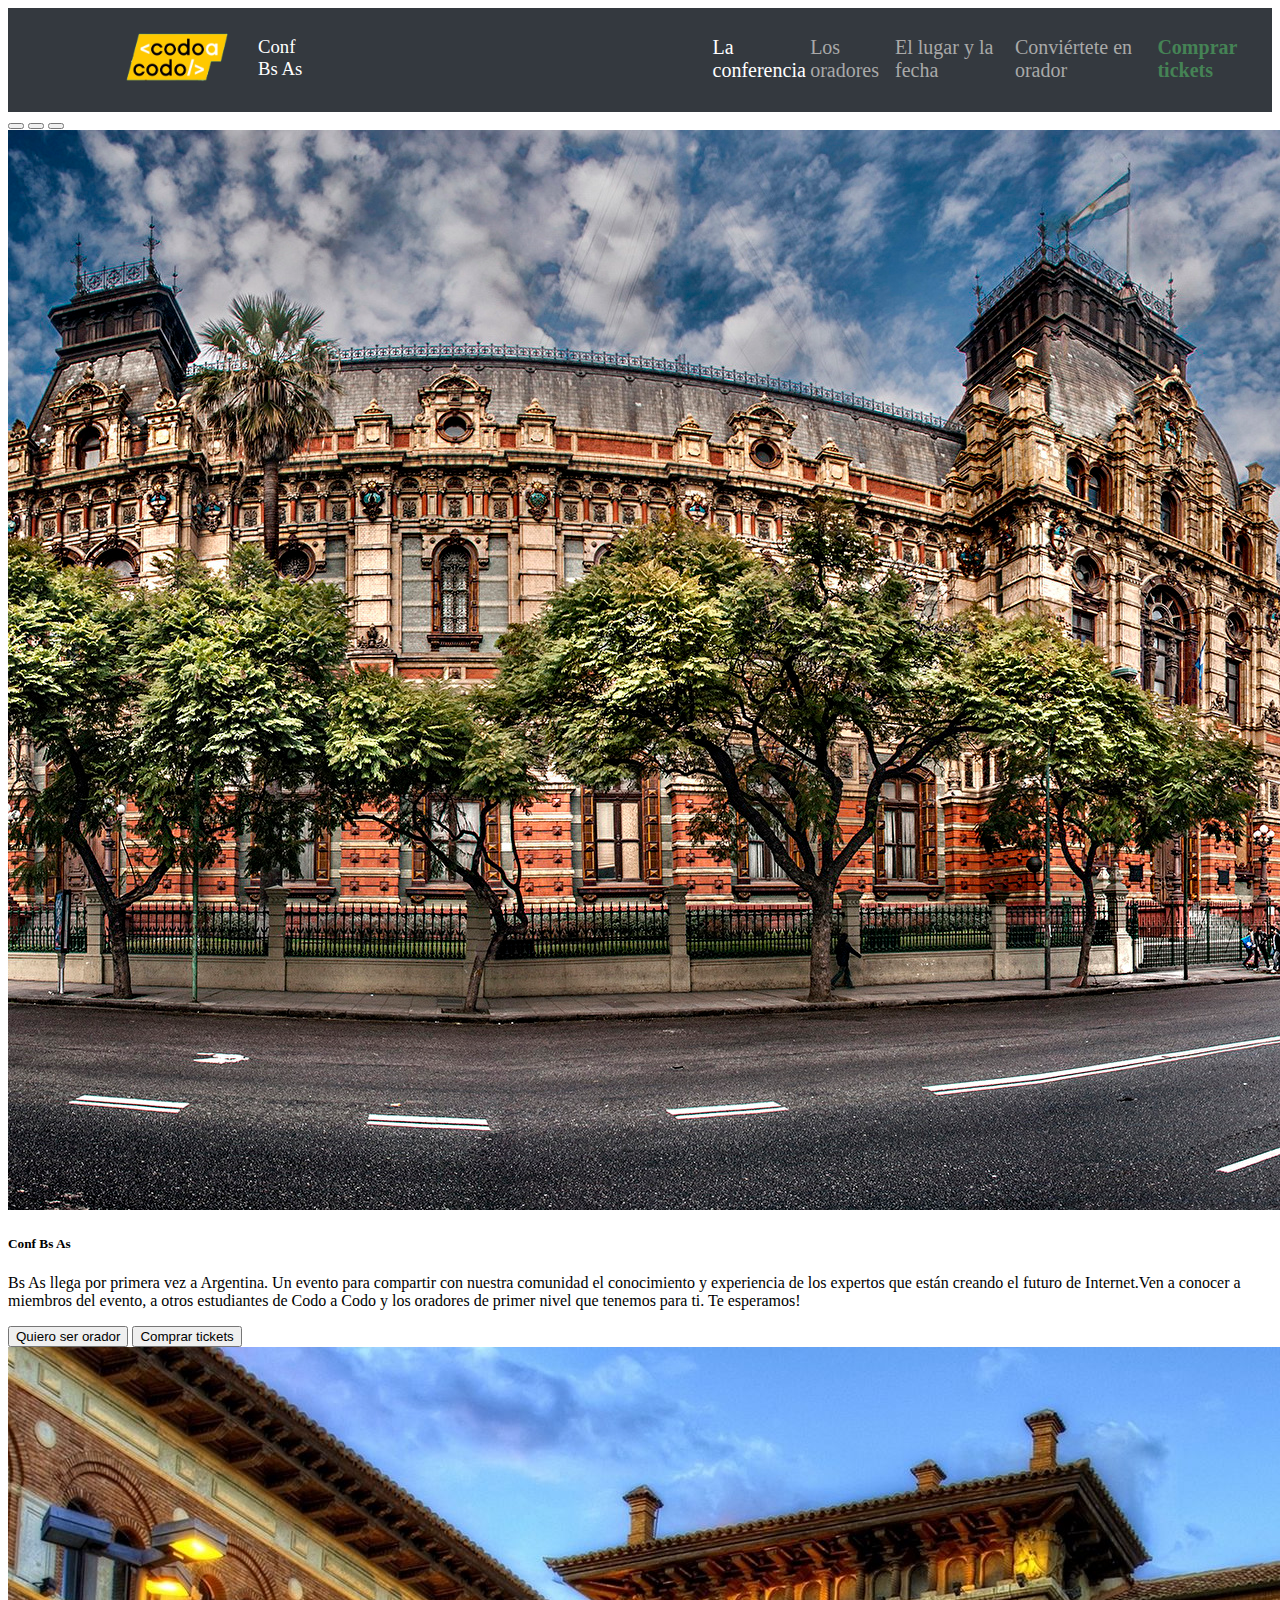
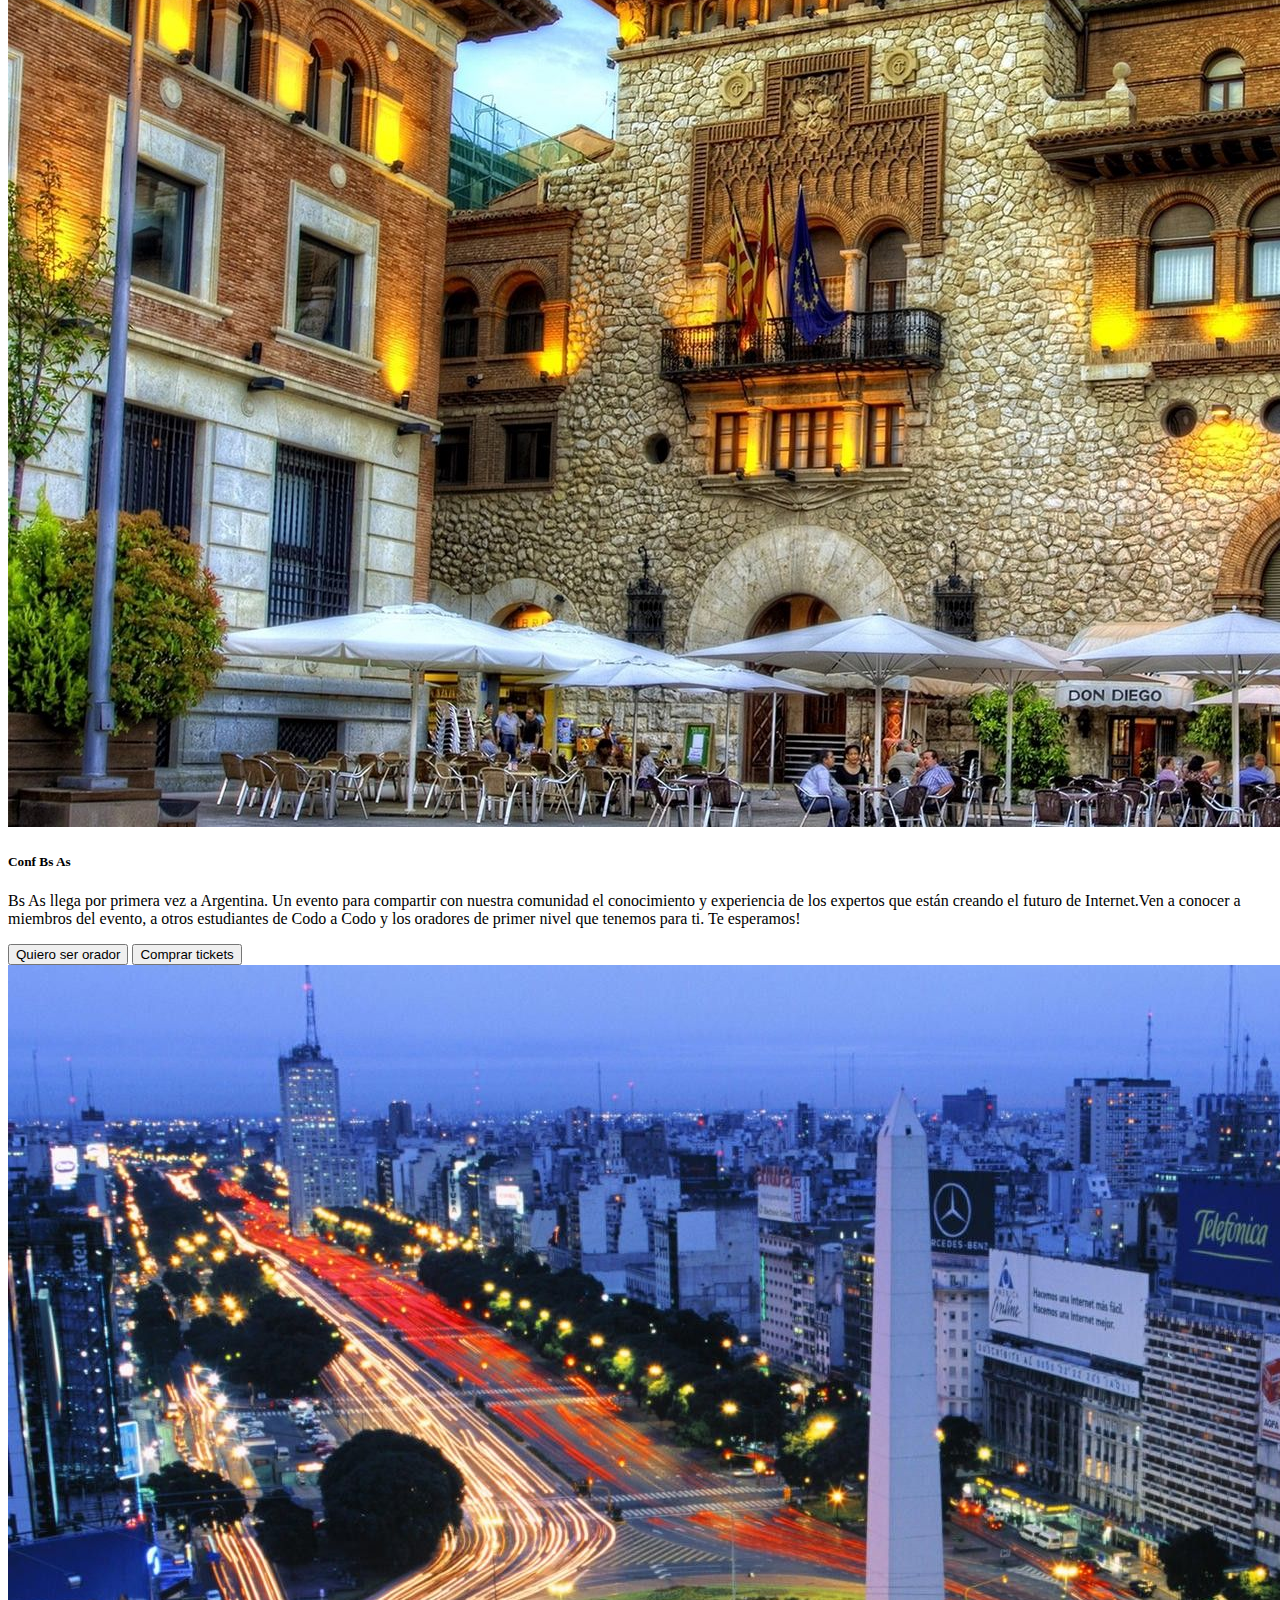
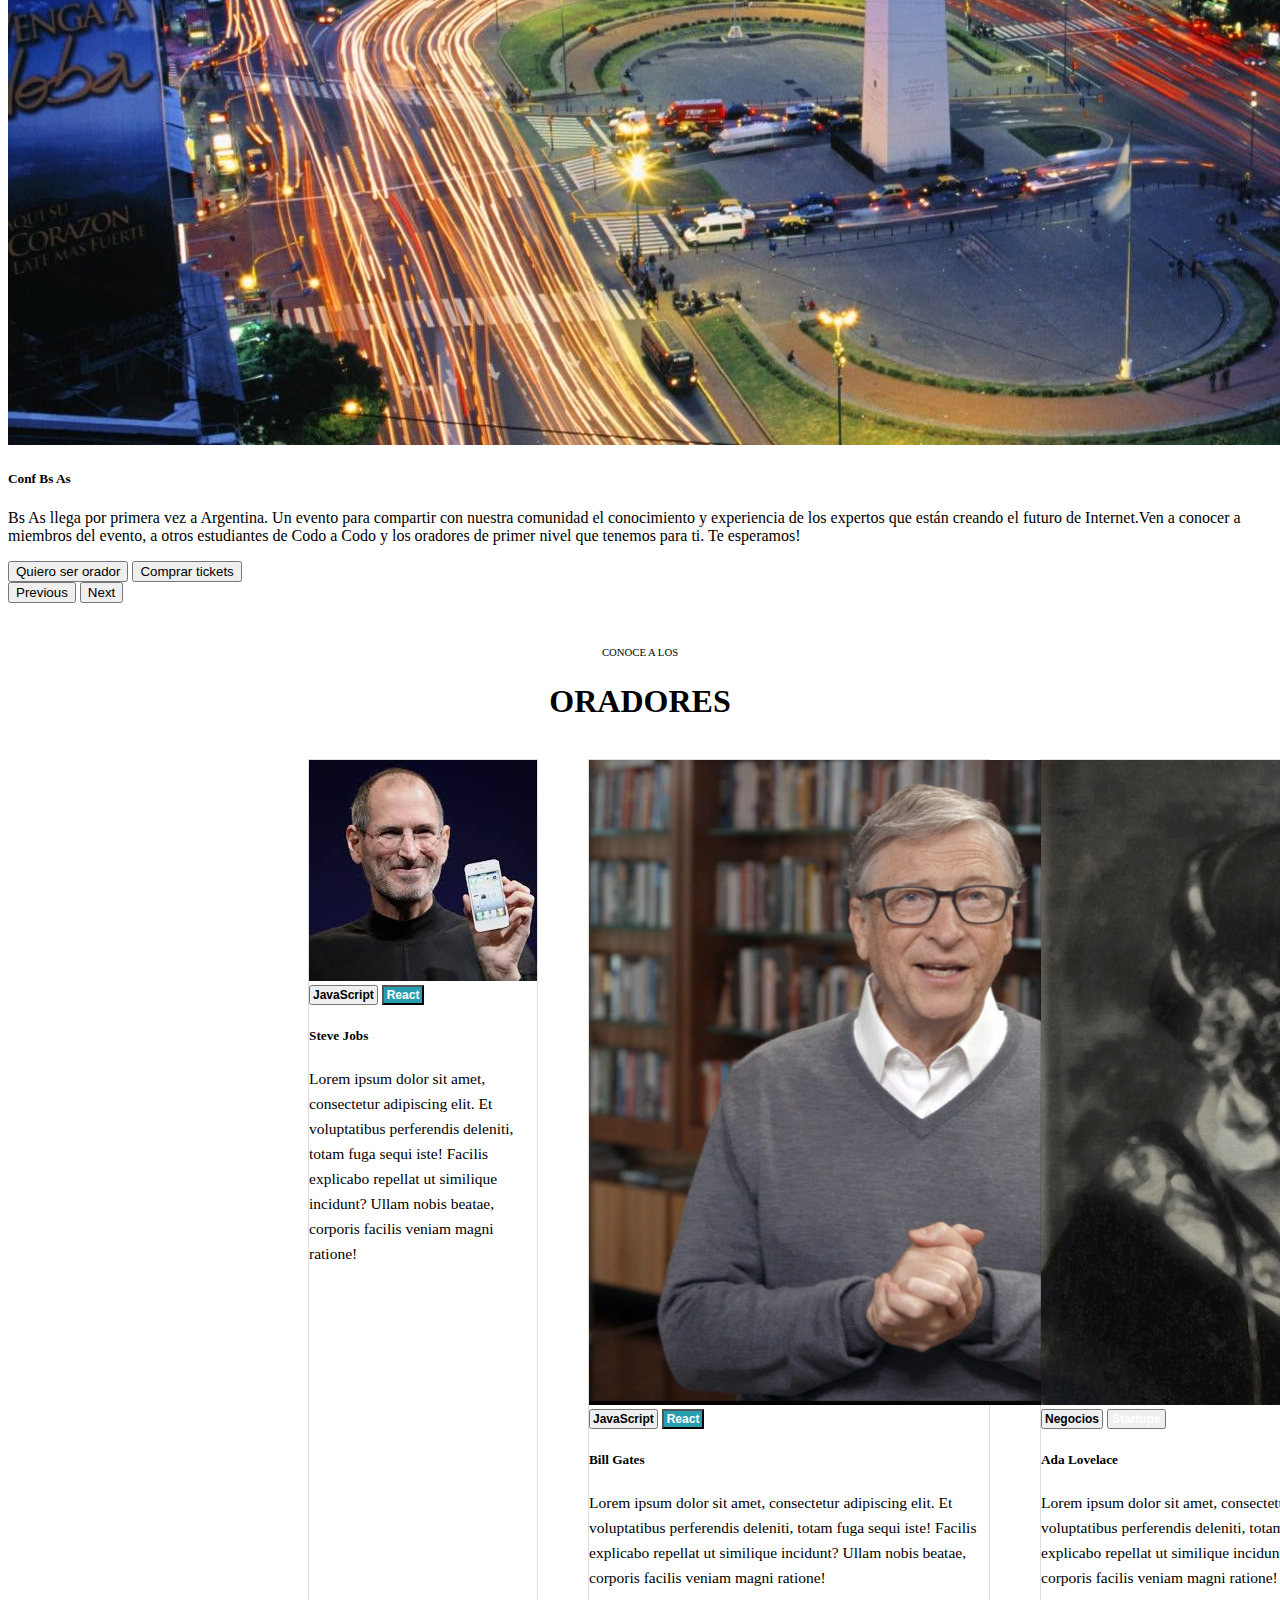
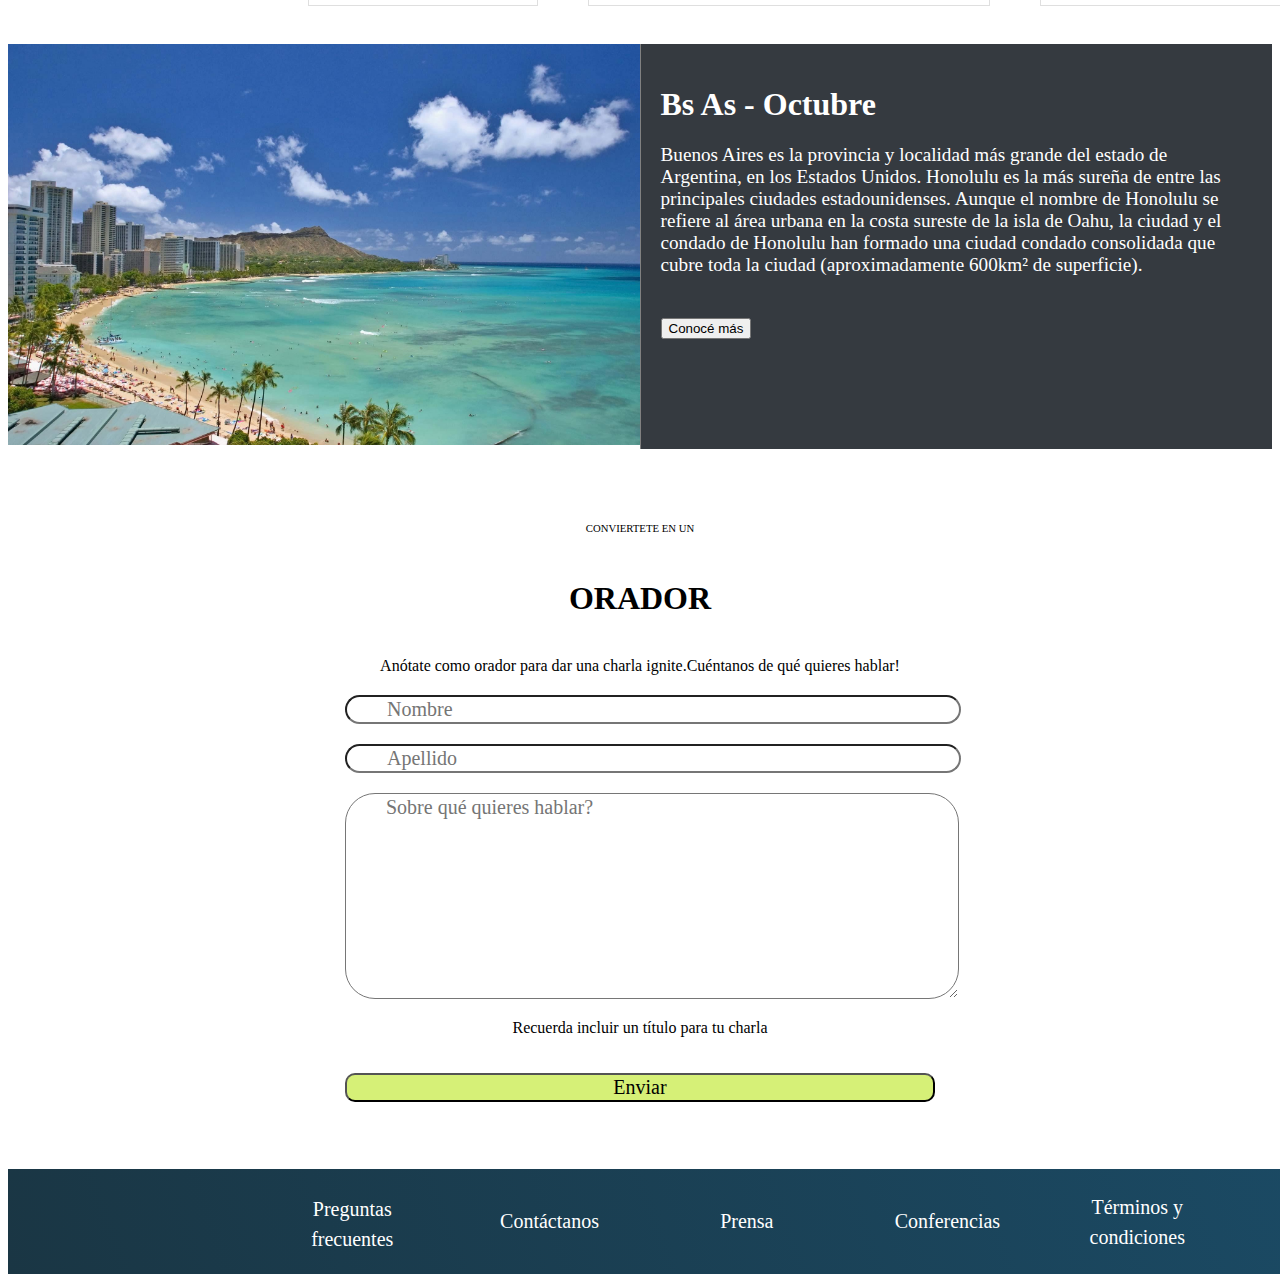
<file: index.html>
<!DOCTYPE html>
<html lang="en">
<head>
    <meta charset="UTF-8">
    <meta http-equiv="X-UA-Compatible" content="IE=edge">
    <meta name="viewport" content="width=device-width, initial-scale=1.0">
    <link href="styles.css" rel="stylesheet">
    <link href="https://cdn.jsdelivr.net/npm/bootstrap@5.3.0-alpha3/dist/css/bootstrap.min.css" rel="stylesheet" integrity="sha384-KK94CHFLLe+nY2dmCWGMq91rCGa5gtU4mk92HdvYe+M/SXH301p5ILy+dN9+nJOZ" crossorigin="anonymous">
    
    <title>TP INTEGRADOR</title>
</head>

<body>
<header>
    <div class="header">
            <nav class="navbar navbar-expand-sm navbar-dark bg-dark">
                <button class="navbar-toggler" type="button" data-toggle="collapse" data-target="#opciones">
                    <span class="navbar-toggler-icon"></span>
                </button>
            </nav>
            <div class="logo">
                    <img src="Images/codoacodo.png" class="codoacodo" alt="codoacodo">
                </a>
            </div>
            <h3 class="confbsas">Conf Bs As</h3>
            <ul class="linksheader2">
                <li>
                    <a class="conferencia" href="#confciudad" style="text-decoration: none;">La conferencia</a>
                </li>
                <li>
                    <a class="oradores" href="#oradores" style="text-decoration: none;">Los oradores</a>
                </li>
                <li>
                    <a class="lugaryfecha" style="text-decoration: none;">El lugar y la fecha</a>
                </li>
                <li>
                    <a class="orador" href="#convierteteenorador" style="text-decoration: none;">Conviértete en
                        orador</a>
                </li>
                <li>
                    <a class="tickets" href="Tickets.html" style="text-decoration: none;">Comprar tickets</a>
                </li>
            </ul>
        </div>
</header>
<!--carousel--> 
<div id="carouselExampleCaptions" class="carousel slide">
    <div class="carousel-indicators">
      <button type="button" data-bs-target="#carouselExampleCaptions" data-bs-slide-to="0" class="active" aria-current="true" aria-label="Slide 1"></button>
      <button type="button" data-bs-target="#carouselExampleCaptions" data-bs-slide-to="1" aria-label="Slide 2"></button>
      <button type="button" data-bs-target="#carouselExampleCaptions" data-bs-slide-to="2" aria-label="Slide 3"></button>
    </div>
    <div class="carousel-inner">

      <div class="carousel-item active">
        <img src="Images/ba1.jpg" class="d-block w-100" alt="...">
        <div class="carousel-caption d-none d-md-block">
          <h5>Conf Bs As</h5>
          <p>Bs As llega por primera vez a Argentina. Un evento para compartir con nuestra comunidad el conocimiento y experiencia de los expertos que están creando el futuro de Internet.Ven a conocer a miembros del evento, a otros estudiantes de Codo a Codo y los oradores de primer nivel que tenemos para ti. Te esperamos!</p>
          <button type="button" class="btn btn-outline-light">Quiero ser orador</button>
          <button type="button" class="btn btn-success">Comprar tickets</button>
        </div>
      </div>

      <div class="carousel-item">
        <img src="Images/ba2.jpg" class="d-block w-100" alt="...">
        <div class="carousel-caption d-none d-md-block">
          <h5>Conf Bs As</h5>
          <p>Bs As llega por primera vez a Argentina. Un evento para compartir con nuestra comunidad el conocimiento y experiencia de los expertos que están creando el futuro de Internet.Ven a conocer a miembros del evento, a otros estudiantes de Codo a Codo y los oradores de primer nivel que tenemos para ti. Te esperamos!</p>
          <button type="button" class="btn btn-outline-light">Quiero ser orador</button>
          <button type="button" class="btn btn-success">Comprar tickets</button>
        </div>
      </div>

      <div class="carousel-item">
        <img src="Images/ba3.jpg" class="d-block w-100" alt="...">
        <div class="carousel-caption d-none d-md-block">
          <h5>Conf Bs As</h5>
          <p>Bs As llega por primera vez a Argentina. Un evento para compartir con nuestra comunidad el conocimiento y experiencia de los expertos que están creando el futuro de Internet.Ven a conocer a miembros del evento, a otros estudiantes de Codo a Codo y los oradores de primer nivel que tenemos para ti. Te esperamos!</p>
          <button type="button" class="btn btn-outline-light">Quiero ser orador</button>
          <button type="button" class="btn btn-success">Comprar tickets</button>
        </div>
      </div>  
</div>

    <button class="carousel-control-prev" type="button" data-bs-target="#carouselExampleCaptions" data-bs-slide="prev">
      <span class="carousel-control-prev-icon" aria-hidden="true"></span>
      <span class="visually-hidden">Previous</span>
    </button>
    <button class="carousel-control-next" type="button" data-bs-target="#carouselExampleCaptions" data-bs-slide="next">
      <span class="carousel-control-next-icon" aria-hidden="true"></span>
      <span class="visually-hidden">Next</span>
    </button>
  </div>
<!--FIN carousel-->
<br>
<!--CARDS inicio-->


    <h6 style="text-align: center; font-weight: lighter;">CONOCE A LOS</h6>
    <h1 style="text-align: center;"><a id="oradores">ORADORES</a></h1>
    <br>
    <div class="allcards">
        <div class="card1">
            <img src="Images/steve.jpg" class="card-img-top" alt="steve">
            <div class="card-body">
                <button type="button" class="btn btn-warning"
                    style="font-weight: 750; padding: 2px; font-size: 12px; padding-top: 1px; padding-bottom: 1px;">JavaScript</button>
                <button type="button" class="btn btn-info"
                    style="background-color: rgba(39,158,175,255); color: white; font-weight: 750; padding: 3px; font-size: 12px; padding-top: 1px; padding-bottom: 1px;">React</button>
                <h5 class="card-title">Steve Jobs</h5>
                <p class="card-text" style="font-size: 15.5px; line-height: 25px; ">Lorem ipsum dolor sit amet,
                    consectetur adipiscing elit. Et voluptatibus perferendis deleniti, totam fuga sequi iste!
                    Facilis explicabo repellat ut similique incidunt? Ullam nobis beatae, corporis facilis veniam
                    magni ratione!</p>
            </div>
        </div>
        <div class="card2">
            <img src="Images/bill.jpg" class="card-img-top" alt="bill">
            <div class="card-body">
                <button type="button" class="btn btn-warning"
                    style="font-weight: 750; padding: 2px; font-size: 12px; padding-top: 1px; padding-bottom: 1px;">JavaScript</button>
                <button type="button" class="btn btn-info"
                    style="background-color: rgba(39,158,175,255); color: white; font-weight: 750; padding: 3px; font-size: 12px; padding-top: 1px; padding-bottom: 1px;">React</button>
                <h5 class="card-title">Bill Gates</h5>
                <p class="card-text" style="font-size: 15.5px; line-height: 25px; ">Lorem ipsum dolor sit amet,
                    consectetur adipiscing elit. Et voluptatibus perferendis deleniti, totam fuga sequi iste!
                    Facilis explicabo repellat ut similique incidunt? Ullam nobis beatae, corporis facilis veniam
                    magni ratione!</p>
            </div>
        </div>
        <div class="card3">
            <img src="Images/ada.jpeg" class="card-img-top" alt="ada">
            <div class="card-body">
                <button type="button" class="btn btn-secondary"
                    style="font-weight: 750; padding: 2px; font-size: 12px; padding-top: 1px; padding-bottom: 1px;">Negocios</button>
                <button type="button" class="btn btn-danger"
                    style="color: white; font-weight: 750; padding: 3px; font-size: 12px; padding-top: 1px; padding-bottom: 1px;">Startups</button>
                <h5 class="card-title">Ada Lovelace</h5>
                <p class="card-text" style="font-size: 15.5px; line-height: 25px; ">Lorem ipsum dolor sit amet,
                    consectetur adipiscing elit. Et voluptatibus perferendis deleniti, totam fuga sequi iste!
                    Facilis explicabo repellat ut similique incidunt? Ullam nobis beatae, corporis facilis veniam
                    magni ratione!</p>
            </div>
        </div>
    </div>
    <br>
<!--CARDS fin-->
<!--foto y texto-->
<div class="container" style="margin: 0%; padding: 0%">
  <div class="col-6 themed-grid-col">
      <img src="Images/honolulu.jpg" class="hawaii" alt="hawaii" style="width: 100%">
  </div>
  <div class="col-6 themed-grid-col text">
      <h1 class="bsasoctubre">Bs As - Octubre</h1>
      <p class="bsastexto">Buenos Aires es la provincia y localidad más grande del estado de Argentina, en los
          Estados Unidos. Honolulu es la más sureña de entre las principales ciudades estadounidenses. Aunque
          el nombre de Honolulu se refiere al área urbana en la costa sureste de la isla de Oahu, la ciudad y
          el condado de Honolulu han formado una ciudad condado consolidada que cubre toda la ciudad
          (aproximadamente 600km² de superficie).</p>
      <br>
      <button type="button" class="btn btn-outline-light"
          style="margin-left: 20px; margin-top: 5px; margin-bottom: 10px;">Conocé más</button>
  </div>
</div>

<!-- FORMULARIO desde aca-->  
    <div class="containter-body4"> 
      <h6 style="text-align: center; font-weight: lighter;"> CONVIERTETE EN UN</h6>
      <h1 style="text-align: center;"><a id="oradores">ORADOR</a></h1>
      <br>
        <span class="text1-form">Anótate como orador para dar una charla ignite.Cuéntanos de qué quieres hablar!</span>
        <form class="formulario">
            <input class="container-name" type="text" placeholder="Nombre" required>  
            <input class="container-email" type="email" placeholder="Apellido" required>    
            <textarea rows="10" cols="80" placeholder="Sobre qué quieres hablar?" class="container-comentarios" required></textarea> 
           <p class="Reminder">Recuerda incluir un título para tu charla</p>
            <input type="submit" class="btn-enviar" value="Enviar">
        </form>                   
    </div>
   </div>  
<!--hasta aca-->  
<!--FOOTER-->
            <footer>
              <ul class="footer">
                <li class="preguntas"><a href="#preguntas" style="text-decoration: none; color: white"> Preguntas frecuentes</a>
                </li>
                <li class="contacto"><a href="#contacto" style="text-decoration: none; color: white">
                        Contáctanos</a>
                </li>
                <li class="prensa">
                    <a href="#prensa" style="text-decoration: none; color: white"> Prensa</a>
                </li>
                <li class="conferencias"><a href="#conferencias" style="text-decoration: none; color: white">Conferencias</a>
                </li>
                <li class="condiciones"><a href="terminosycondiciones" style="text-decoration: none; color: white"> Términos y
                        condiciones</a>
                </li>
                <li class="privacidad"><a href="#privacidad" style="text-decoration: none; color: white">
                        Privacidad</a>
                </li>
                <li class="estudiantes"><a href="#estudiantes" style="text-decoration: none; color: white">
                        Estudiantes</a>
                </li>
              </ul>   
            </footer>
            <script src="https://cdn.jsdelivr.net/npm/bootstrap@5.3.0-alpha3/dist/js/bootstrap.bundle.min.js" integrity="sha384-ENjdO4Dr2bkBIFxQpeoTz1HIcje39Wm4jDKdf19U8gI4ddQ3GYNS7NTKfAdVQSZe" crossorigin="anonymous"></script>  
</body>
</html>
</file>
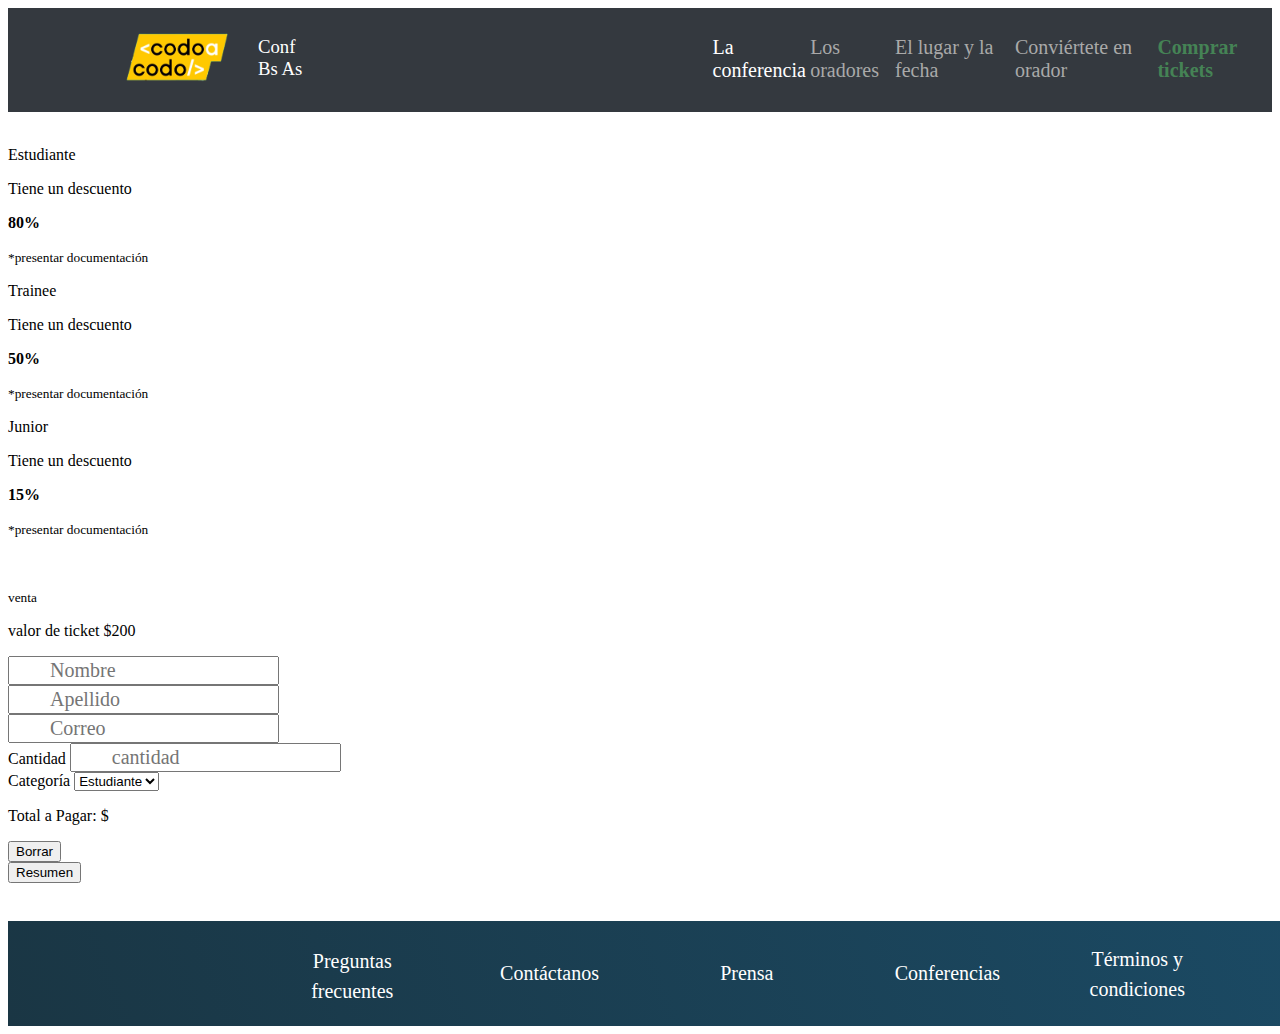
<file: Tickets.html>
<!DOCTYPE html>
<html lang="en">
<head>
    <meta charset="UTF-8">
    <meta http-equiv="X-UA-Compatible" content="IE=edge">
    <meta name="viewport" content="width=device-width, initial-scale=1.0">
    <link href="styles.css" rel="stylesheet">
    <link href="https://cdn.jsdelivr.net/npm/bootstrap@5.3.0-alpha3/dist/css/bootstrap.min.css" rel="stylesheet" integrity="sha384-KK94CHFLLe+nY2dmCWGMq91rCGa5gtU4mk92HdvYe+M/SXH301p5ILy+dN9+nJOZ" crossorigin="anonymous">
    <script type="text/javascript" src="calculadora.js"></script>
    <title>TP INTEGRADOR</title>
</head>

<body>
<header>
    <div class="header">
            <nav class="navbar navbar-expand-sm navbar-dark bg-dark">
                <button class="navbar-toggler" type="button" data-toggle="collapse" data-target="#opciones">
                    <span class="navbar-toggler-icon"></span>
                </button>
            </nav>
            <div class="logo">
                    <img src="Images/codoacodo.png" class="codoacodo" alt="codoacodo">
                </a>
            </div>
            <h3 class="confbsas">Conf Bs As</h3>
            <ul class="linksheader2">
                <li>
                    <a class="conferencia" href="#confciudad" style="text-decoration: none;">La conferencia</a>
                </li>
                <li>
                    <a class="oradores" href="#oradores" style="text-decoration: none;">Los oradores</a>
                </li>
                <li>
                    <a class="lugaryfecha" style="text-decoration: none;">El lugar y la fecha</a>
                </li>
                <li>
                    <a class="orador" href="#convierteteenorador" style="text-decoration: none;">Conviértete en
                        orador</a>
                </li>
                <li>
                    <a class="tickets" href="#tickets" style="text-decoration: none;">Comprar tickets</a>
                </li>
            </ul>
        </div>
</header>
<br>
<!--CARDS-->
<div class="container fluid d-flex justify-content-center ">
    <!--Card 1-->
  <div class="card-group "  style="width: 46rem;">
    <div class="card border border-primary text-center mx-1">
      <div class="card-body">
        <p class="card-text h4">Estudiante</p>
        <p class="card-text">Tiene un descuento</p>
        <p class="card-text"> <strong>80%</strong></p>
        <p class="card-text text-muted"> <small> *presentar documentación</small></p>
      </div>
    </div>
    <!--Card 2-->
    <div class="card border border-success text-center mx-1" >
      <div class="card-body">
        <p class="card-text h4">Trainee</p>
        <p class="card-text">Tiene un descuento</p>
        <p class="card-text"> <strong>50%</strong></p>
        <p class="card-text text-muted"><small> *presentar documentación</small></p>
      </div>
    </div>
    <!--Card 3-->
    <div class="card border border-warning text-center mx-1" >
      <div class="card-body">
        <p class="card-text h4">Junior</p>
        <p class="card-text">Tiene un descuento</p>
        <p class="card-text"> <strong>15%</strong></p>
        <p class="card-text text-muted"><small> *presentar documentación</small></p>
      </div>
    </div>
  </div>
</div>
<br>
<!--FORM-->
<div>
  <p class="text-uppercase pt-2 mb-0 text-center">
    <small>venta</small>
  </p>
  <p class="h3 text-uppercase text-center">valor de ticket $200</p>
</div>



 <!-- Formulario  -->

<div class="container-fluid col-9">
<form class="row g-3" id="compraEntradas">
  
  <div class="col-md-6">
    <input type="text" class="form-control" id="inputNombre" placeholder="Nombre"  aria-label="Nombre" >
  </div>
  <div class="col-md-6">
    <input type="text" class="form-control" id="inputApellido" placeholder="Apellido"  aria-label="Apellido">
  </div>
  <div class="col-12">
    <input type="email" class="form-control" id="inputEmail" placeholder="Correo" aria-label="Correo">
  </div>
  
  <div class="col-md-6">
    <label for="inputCantidad" class="form-label">Cantidad</label>
    <input type="text" class="form-control" id="inputCantidad" placeholder="cantidad">
  </div>
  <div class="col-md-6">
    <label for="inputCategoria" class="form-label">Categoría</label>
    <select id="inputCategoria" class="form-select" >
      <option selected>Estudiante</option>
      <option>Trainee</option>
      <option>Junior</option>
      <option>General</option>
    </select>
  </div>

  <div class="alert alert-primary " role="alert" >
    <p class="mb-0" id="importeTotal">Total a Pagar: $</p>
  </div>
  
  <div class="col">
      <button class="btn btn-success col-sm-12  botonEnviar" type="button" id="btnBorrar" onclick="borrar();">Borrar</button>
  </div>
  <div class="col">
      <button class="btn btn-success col-sm-12 botonEnviar" type="button" id="btnResumen"  onclick="calcularTotal();">Resumen</button>
    </div>
  </div>

</form>
</div>
<br>
<!--FOOTER-->
<footer>
    <ul class="footer">
      <li class="preguntas"><a href="#preguntas" style="text-decoration: none; color: white"> Preguntas frecuentes</a>
      </li>
      <li class="contacto"><a href="#contacto" style="text-decoration: none; color: white">
              Contáctanos</a>
      </li>
      <li class="prensa">
          <a href="#prensa" style="text-decoration: none; color: white"> Prensa</a>
      </li>
      <li class="conferencias"><a href="#conferencias" style="text-decoration: none; color: white">Conferencias</a>
      </li>
      <li class="condiciones"><a href="terminosycondiciones" style="text-decoration: none; color: white"> Términos y
              condiciones</a>
      </li>
      <li class="privacidad"><a href="#privacidad" style="text-decoration: none; color: white">
              Privacidad</a>
      </li>
      <li class="estudiantes"><a href="#estudiantes" style="text-decoration: none; color: white">
              Estudiantes</a>
      </li>
    </ul>   
  </footer>
  <script src="https://cdn.jsdelivr.net/npm/bootstrap@5.3.0-alpha3/dist/js/bootstrap.bundle.min.js" integrity="sha384-ENjdO4Dr2bkBIFxQpeoTz1HIcje39Wm4jDKdf19U8gI4ddQ3GYNS7NTKfAdVQSZe" crossorigin="anonymous"></script>  
</body>
</html>
</file>
<file: styles.css>
footer {
    width: 100%;
}

.header {
    background-color: rgba(52,57,63,255);
    padding-top: 10px;
    padding-bottom: 10px;
    display: flex;
    padding-left: 0px;
    width: 100%;
}

.logo {
    height: 30%;
	align-items:self-start;
}


.codoacodo {
    width: 140px; 
    height: 80px;
}

.linksheader2 {
    display:flex;
    flex-direction: row;
    justify-content: space-between;
    width: 70%;
    list-style-type: none;
    padding-left: 400px;
    font-size: 20px;
    margin-top: 18px;
    
}

linksheader2:active {
    color: white;
}

.tickets {
    color: rgba(69,131,85,255);
    font-weight: 600;
}

a.tickets:hover {
    color: rgba(43,165,70,255);
}

.conferencia {
    color: white;
    font-weight: 450;
}

a.conferencia:hover {
    color: white;
}

.oradores {
    color: darkgray;
    font-weight: 450;
}

a.oradores:hover {
    color: white;
}

.lugaryfecha {
    color: darkgray;
    font-weight: 450;
}

a.lugaryfecha:hover {
    color: white;
}

.orador {
    color: darkgray;
    font-weight: 450;
}

a.orador:hover {
    color: white;
}

.codoacodo {
    margin-left: 100px;
    margin-right: 10px;
    text-decoration: none;
}

.confbsas {
    justify-content: center;
    margin-top: 18px;
    color: white;
    font-weight:350;
}

.allcards {
    display: flex;
    flex-direction: row;
    margin-bottom: 20px;
}

.card1 {
    margin-left: 300px;
    margin-right: 50px;
    width: 25rem; 
    border: 1px solid rgba(0,0,0,.125);
}

.card2 {
    margin-right: 50px;
    width: 25rem; 
    border: 1px solid rgba(0,0,0,.125);
}

.card3 {
    width: 25rem; 
    border: 1px solid rgba(0,0,0,.125);
}
.container {
    padding-left: 0%;
    display: flex;
    flex-direction: row;
    box-sizing: border-box;
}

.col-6.themed-grid-col {
    width: 72%;
}

.col-6.themed-grid-col.text {
    width: 72%; 
    background-color: rgba(53,58,64,255); 
    color: white; 
    border-left: 0.5px solid gray;
}

.bsasoctubre {
    margin-left: 20px;
    padding-top: 20px;
}

.bsastexto {
    padding-left: 20px;
    font-weight: 100px;
    font-size: 19.2px;
    padding-right: 20px;
}

.containter-body4{
	background-color: white;
	height: 700px;
	align-items: center;
	display: flex;
	justify-content: center;
	flex-direction: column;
	text-align: center;
}
.formulario {

	font-family:Poppins;
	width: 590px;
	justify-content: center;
	align-items: center;
	flex-direction: column;

}

input:focus,textarea:focus {

	border: 5px solid rgba(194, 233, 54, 0.678);
	}

::placeholder,input[type=text],input[type=email],textarea{
	text-align: left;
	padding-left: 20px;
	font-size: 20px;
	font-family:Poppins;
}

input[type=submit]{
	font-size: 20px;
	font-family:Poppins;
	width: 590px;
	margin-top: 20px;
	text-align: center;
	align-items: center;
	justify-content: center;
}

.container-name { 
	width: 590px;
	border-radius: 30px;
	margin-top: 20px;
}

.container-email { 
	width: 590px;
	border-radius: 30px;
	margin-top: 20px;
}

.container-comentarios { 
	background-color:rgba(255, 255, 255, 1);
	border-radius: 30px;
	width: 590px;
	margin-top: 20px;
	height: 200px;
}

.btn-enviar{ 
	background-color:rgba(194, 233, 54, 0.678);
	border-radius: 10px;
	cursor: grab;
	width: 600px;
	margin-top: 20px;
	}
	.footer {
		text-align: center;
		background: linear-gradient(70deg, rgba(26,54,68,255), rgba(27,82,113,255));
		display: flex;
		color:white;
		flex-direction: row;
		padding-left: 300px;
		padding-right: 300px;
		justify-content: space-between;
		list-style-type: none;
		padding-top: 20px;
		padding-bottom: 20px;
		font-size: 20px;
		align-items: center;
		position: relative;
		width: 100%;
		margin-bottom: 0%;
	
	}
	
	.condiciones {
		width: 8%; 
		line-height: 150%
	}
	
	.conferencias {
		width: 7%;
	}
	
	.privacidad {
		width: 7%;
	}
	
	.estudiantes {
		width: 7%;
	}
	
	.prensa {
		width: 7%;
	}
	
	.preguntas {
		width: 7%;
		line-height: 150%;
		margin-top: 5px;
	}
	
	.navbar {
		display: none;
	}
</file>
